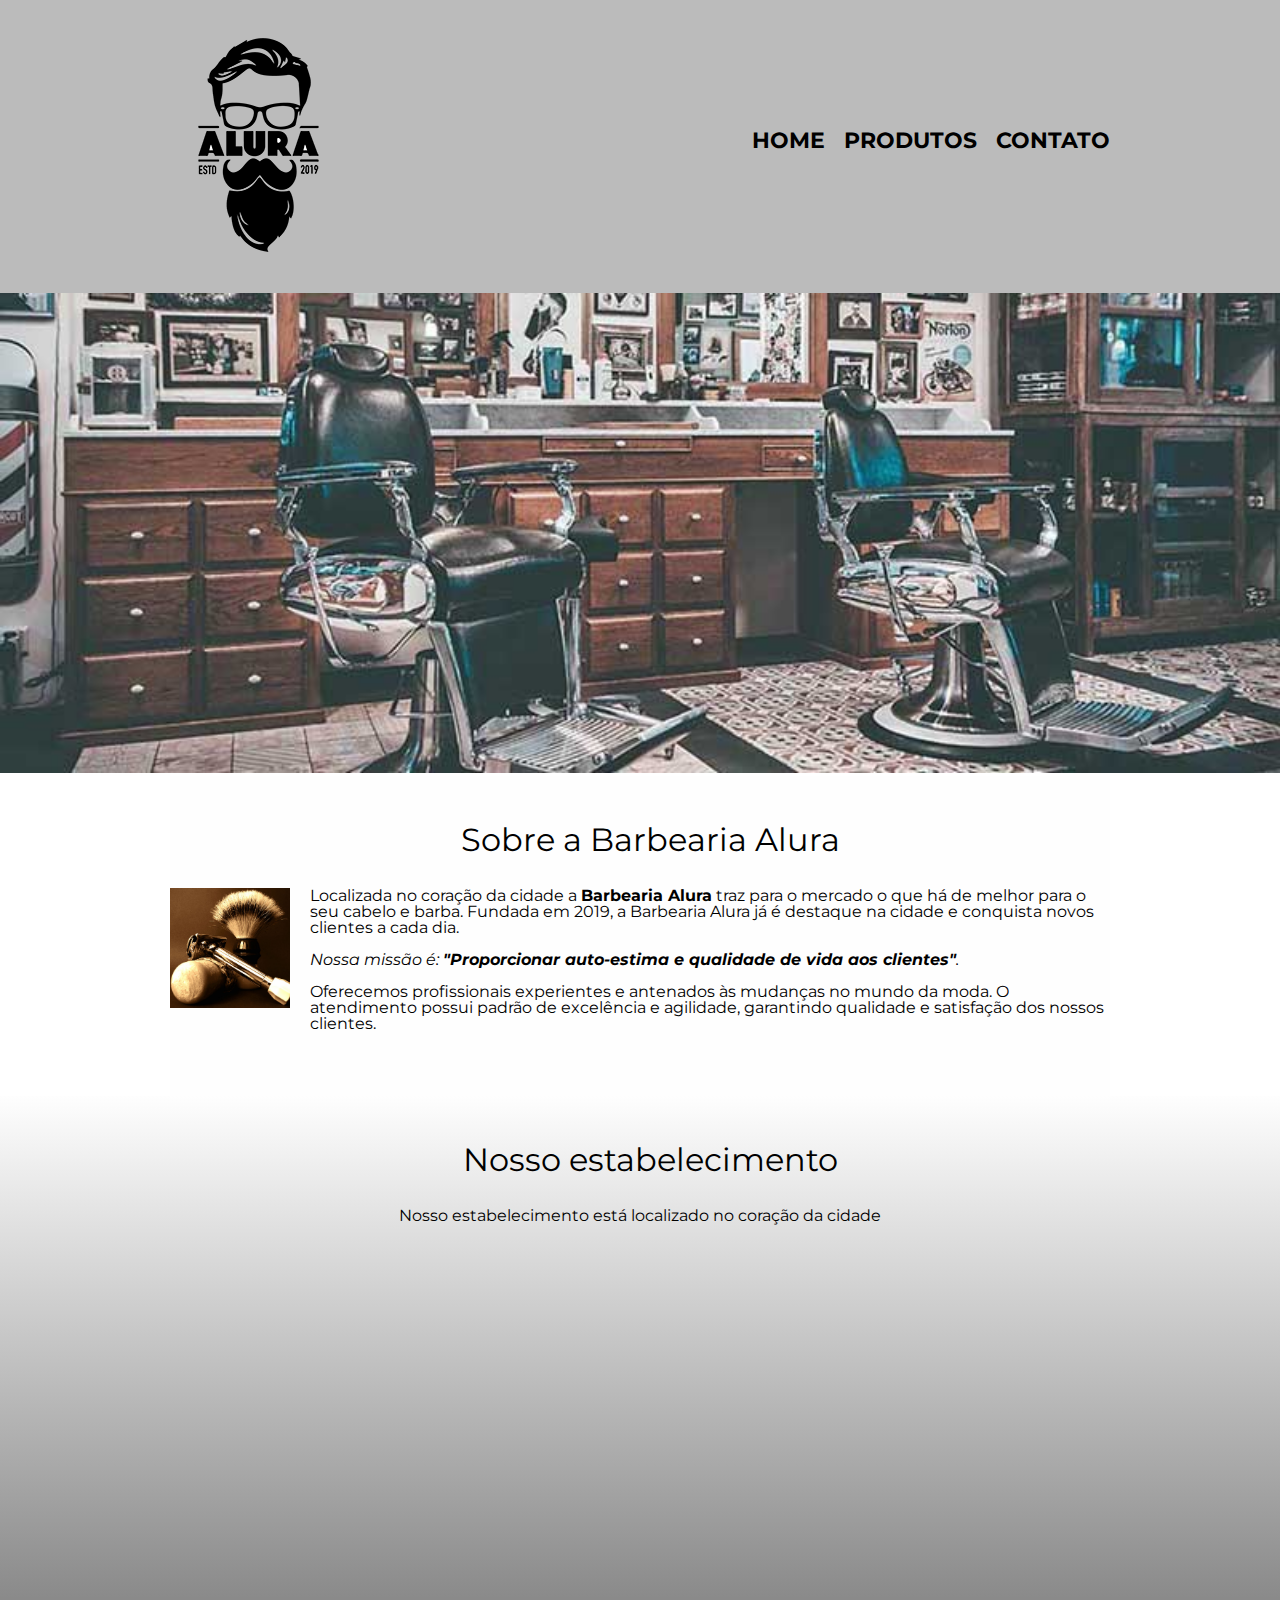
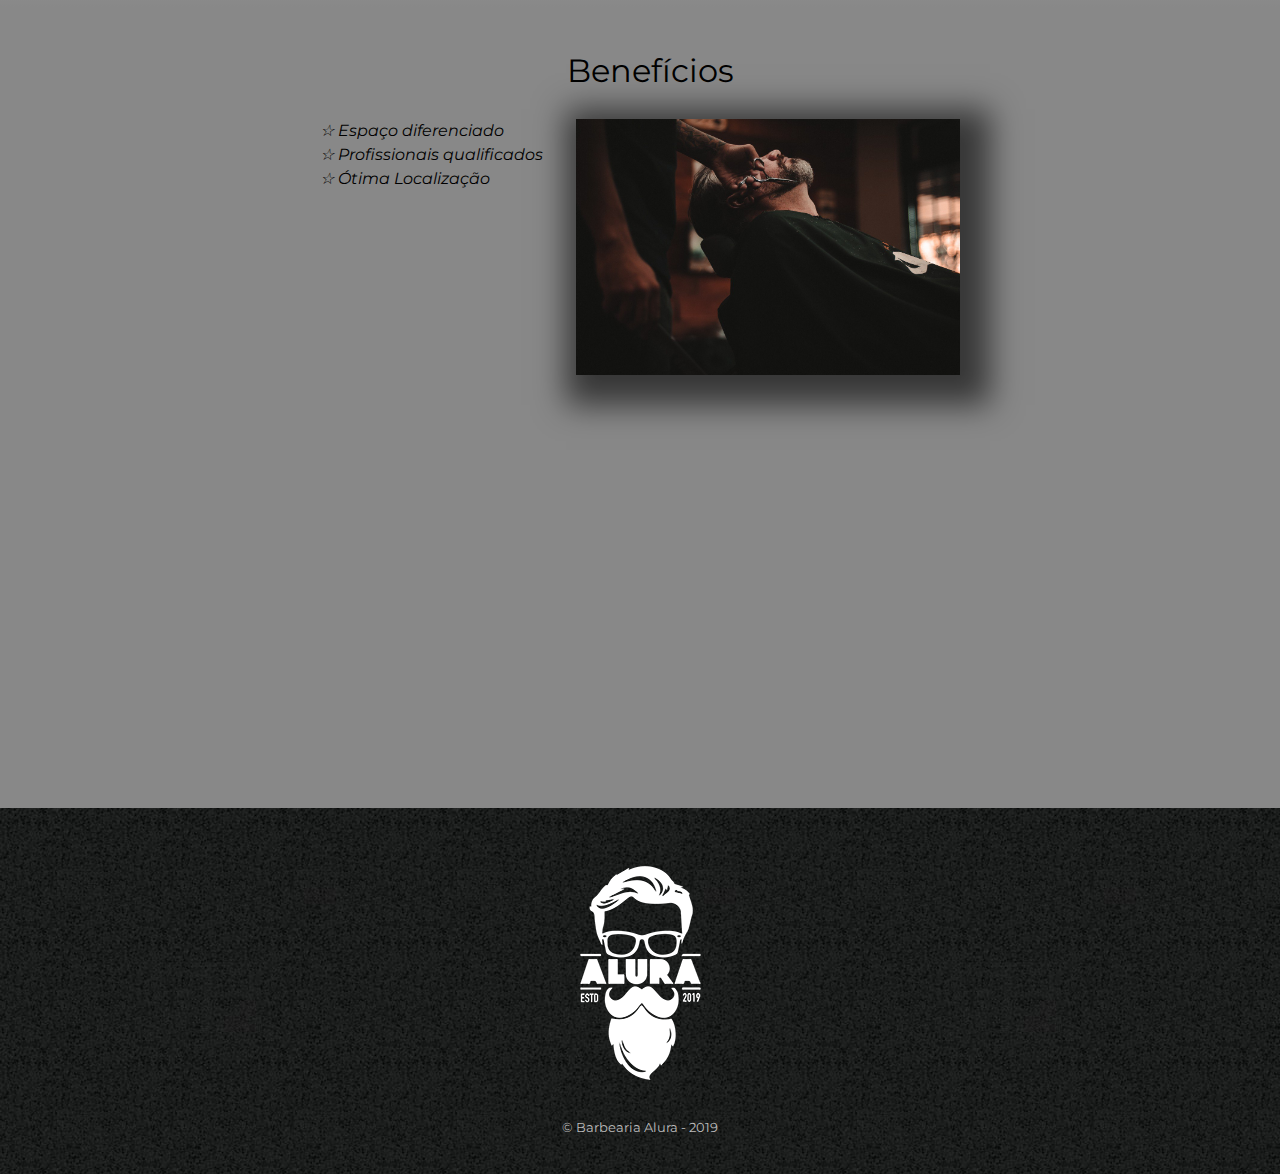
<file: index.html>
<!DOCTYPE html>
<html lang="pt-br">

<head>
    <meta charset="UTF-8">
    <meta http-equiv="X-UA-Compatible" content="IE=edge">
    <meta name="viewport" content="width=device-width, initial-scale=1.0">

    <link rel="stylesheet" href="reset.css">
    <link rel="stylesheet" href="produtos.css">
    <link rel="stylesheet" href="style.css">

    <title>Barbearia Alura</title>
</head>

<body>
    <header>
        <div class="caixa">
            <h1><img src="src\logo.png" alt="Logo da Barbearia Alura"></h1>

            <nav>
                <ul>
                    <li><a href="index.html">Home</a></li>
                    <li><a href="produtos.html">Produtos</a></li>
                    <li><a href="contato.html">Contato</a></li>
                    <link rel="preconnect" href="https://fonts.googleapis.com">
                    <link rel="preconnect" href="https://fonts.gstatic.com" crossorigin>
                    <link href="https://fonts.googleapis.com/css2?family=Montserrat&display=swap" rel="stylesheet">
                </ul>
            </nav>
        </div>
    </header>

    <img class="banner" src="src\banner.jpg" alt="">

    <main>
        <section class="principal">
            <h2 class="titulo-principal">Sobre a Barbearia Alura</h2>

            <img class="utensilios" src="src\utensilios.jpg" alt="Utensilios de barbeiro">

            <p>Localizada no coração da cidade a <strong>Barbearia Alura</strong> traz para o mercado o que há de melhor
                para o
                seu cabelo e barba.
                Fundada em 2019, a Barbearia Alura já é destaque na cidade e conquista novos clientes a cada dia.</p>

            <p id="missao"><em>Nossa missão é: <strong>"Proporcionar auto-estima e qualidade de vida aos
                        clientes"</strong>.</em></p>

            <p>Oferecemos profissionais experientes e antenados às mudanças no mundo da moda.
                O atendimento possui padrão de excelência e agilidade, garantindo qualidade e satisfação dos nossos
                clientes.
            </p>

        </section>

        <section class="mapa">
            <h3 class="titulo-principal">Nosso estabelecimento</h3>
            <p>Nosso estabelecimento está localizado no coração da cidade</p>

            <div class="mapa-conteudo">
                <iframe
                    src="https://www.google.com/maps/embed?pb=!1m18!1m12!1m3!1d29251.587685694838!2d-46.64997416044926!3d-23.588244300000003!2m3!1f0!2f0!3f0!3m2!1i1024!2i768!4f13.1!3m3!1m2!1s0x94ce5a2b2ed7f3a1%3A0xab35da2f5ca62674!2sCaelum%20-%20Escola%20de%20Tecnologia!5e0!3m2!1spt-BR!2sbr!4v1634520878100!5m2!1spt-BR!2sbr"
                    width="100%" height="300" style="border:0;" allowfullscreen="" loading="lazy">
                </iframe>
            </div>
        </section>

        <section class="beneficios">
            <h3 class="titulo-principal">Benefícios</h3>

            <div class="conteudo-beneficios">
                <ul class="lista-beneficios">
                    <li class="itens">Espaço diferenciado</li>
                    <li class="itens">Profissionais qualificados</li>
                    <li class="itens">Ótima Localização</li>
                </ul><img class="imagem-beneficios" src="src\beneficios.jpg" alt="">
            </div>

            <div class="video">
                <iframe width="100%" height="315" src="https://www.youtube.com/embed/wcVVXUV0YUY" frameborder="0"
                    allow="accelerometer; autoplay; encrypted-media; gyroscope; picture-in-picture" allowfullscreen>
                </iframe>
            </div>
        </section>
    </main>

    <footer>
        <img src="src\logo-branco.png" alt="Logo da Barbearia Alura">
        <p class="copyright">&copy Barbearia Alura - 2019</p>
    </footer>
</body>

</html>
</file>
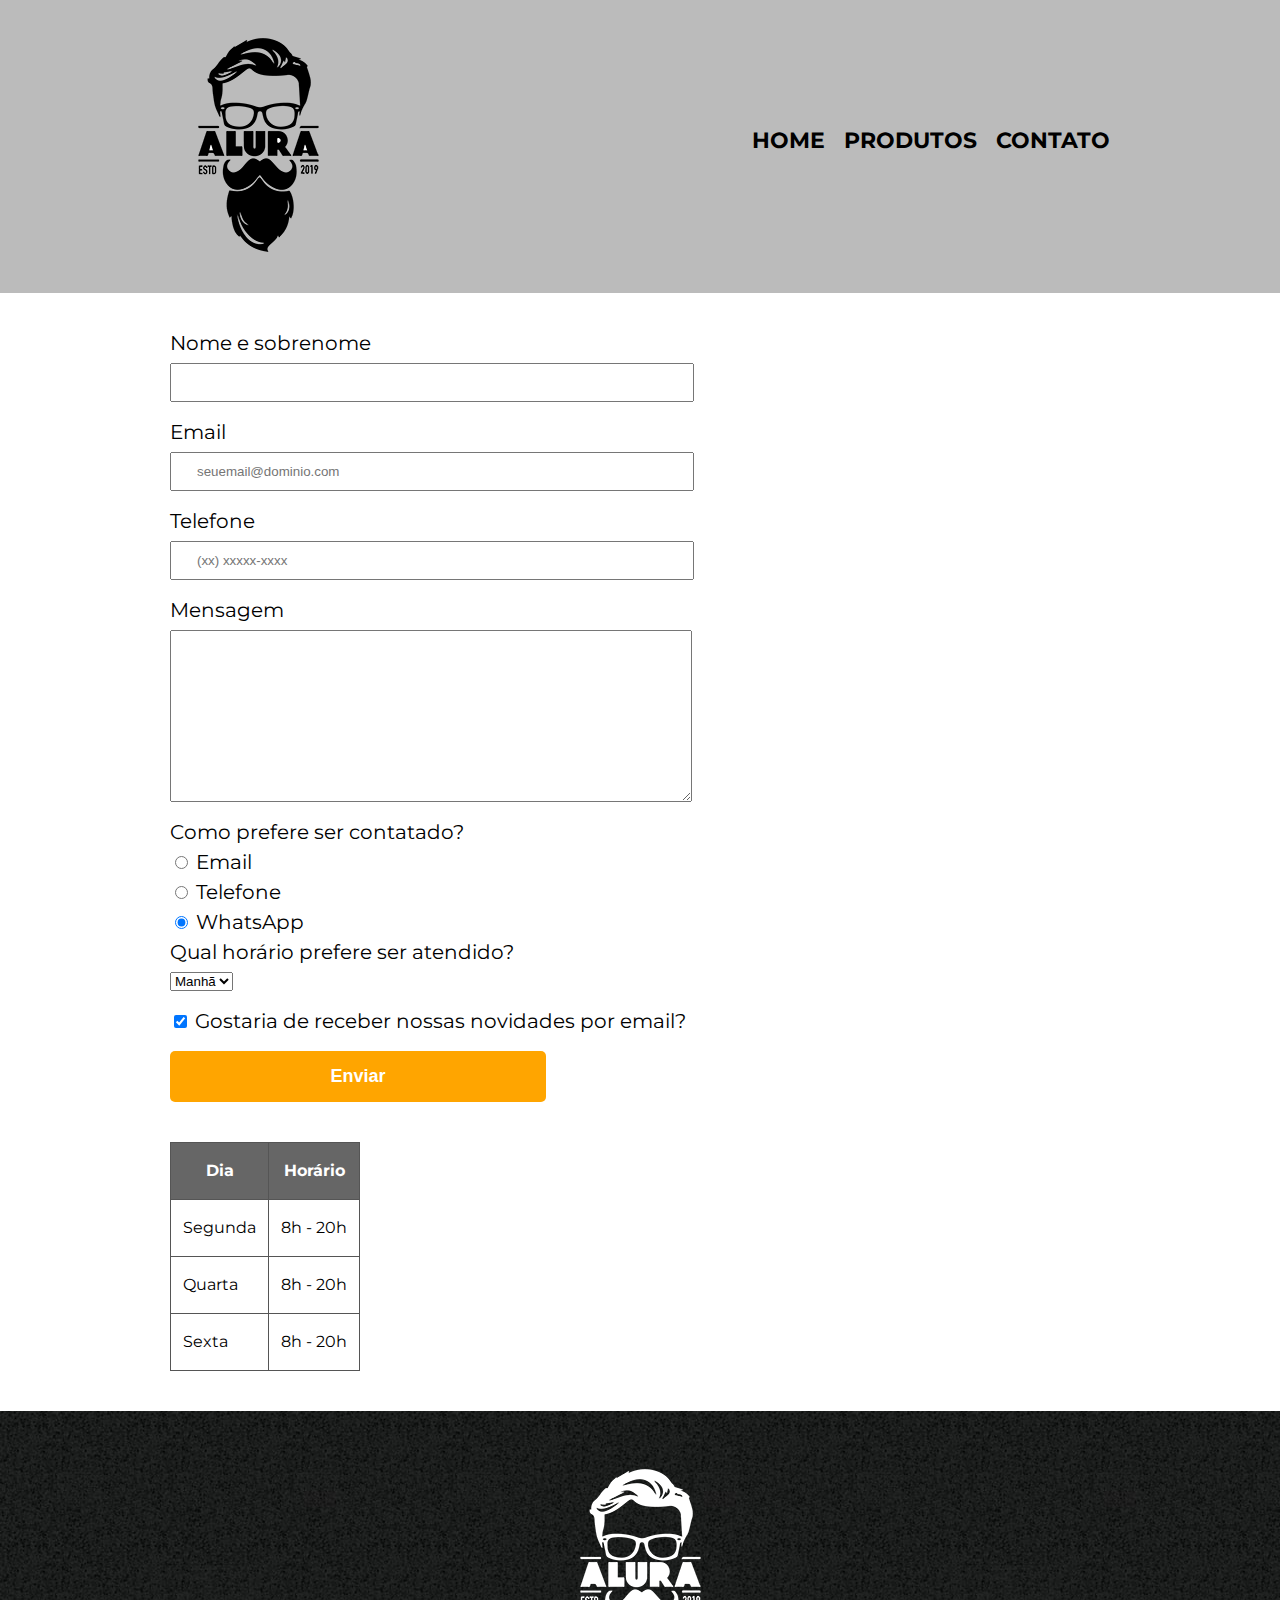
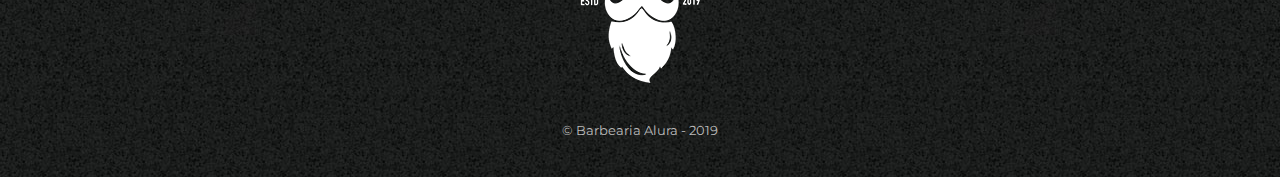
<file: contato.html>
<!DOCTYPE html>
<html lang="pt-br">

<head>
    <meta charset="UTF-8">
    <meta http-equiv="X-UA-Compatible" content="IE=edge">
    <meta name="viewport" content="width=device-width, initial-scale=1.0">

    <link rel="stylesheet" href="reset.css">
    <link rel="stylesheet" href="produtos.css">
    <link rel="stylesheet" href="contato.css">

    <title>Contato - Barbearia Alura</title>
</head>

<body>
    <header>
        <div class="caixa">
            <h1><img src="src\logo.png" alt="Logo da Barbearia Alura"></h1>

            <nav>
                <ul>
                    <li><a href="index.html">Home</a></li>
                    <li><a href="produtos.html">Produtos</a></li>
                    <li><a href="contato.html">Contato</a></li>
                    <link rel="preconnect" href="https://fonts.googleapis.com">
                    <link rel="preconnect" href="https://fonts.gstatic.com" crossorigin>
                    <link href="https://fonts.googleapis.com/css2?family=Montserrat&display=swap" rel="stylesheet">
                </ul>
            </nav>
        </div>
    </header>

    <main>
        <div>
            <form action="">
                <label for="nomesobrenome">Nome e sobrenome</label>
                <input type="text" id="nomesobrenome" class="input-padrao" required>

                <label for="email">Email</label>
                <input type="email" name="" id="email" class="input-padrao" required placeholder="seuemail@dominio.com">

                <label for="telefone">Telefone</label>
                <input type="tel" name="" id="telefone" class="input-padrao" required placeholder="(xx) xxxxx-xxxx">

                <label for="mensagem">Mensagem</label>
                <textarea name="" id="mensagem" cols="70" rows="10" class="input-padrao" required></textarea>

                <fieldset>
                    <legend>Como prefere ser contatado?</legend>
                    <label for="radio-email"><input type="radio" name="contato" value="email" id="radio-email">
                        Email
                    </label>

                    <label for="radio-telefone"><input type="radio" name="contato" value="telefone" id="radio-telefone">
                        Telefone
                    </label>

                    <label for="radio-whatsapp"><input type="radio" name="contato" value="whatsapp" id="radio-whatsapp"
                            checked>
                        WhatsApp
                    </label>

                </fieldset>

                <fieldset>
                    <legend>Qual horário prefere ser atendido?</legend>
                    <select name="" id="">
                        <option value="">Manhã</option>
                        <option value="">Tarde</option>
                        <option value="">Noite</option>
                    </select>
                </fieldset>

                <label for="novidades-email" class="checkbox">
                    <input type="checkbox" name="" id="novidades-email" checked>
                    Gostaria de receber nossas novidades por email?
                </label>

                <input type="submit" value="Enviar" class="enviar">
            </form>
        </div>

        <table>
            <thead>
                <tr>
                    <th>Dia</th>
                    <th>Horário</th>
                </tr>
            </thead>

            <tbody>
                <tr>
                    <td>Segunda</td>
                    <td>8h - 20h</td>
                </tr>

                <tr>
                    <td>Quarta</td>
                    <td>8h - 20h</td>
                </tr>

                <tr>
                    <td>Sexta</td>
                    <td>8h - 20h</td>
                </tr>
            </tbody>
        </table>
    </main>

    <footer>
        <img src="src\logo-branco.png" alt="Logo da Barbearia Alura">
        <p class="copyright">&copy Barbearia Alura - 2019</p>
    </footer>
</body>

</html>
</file>
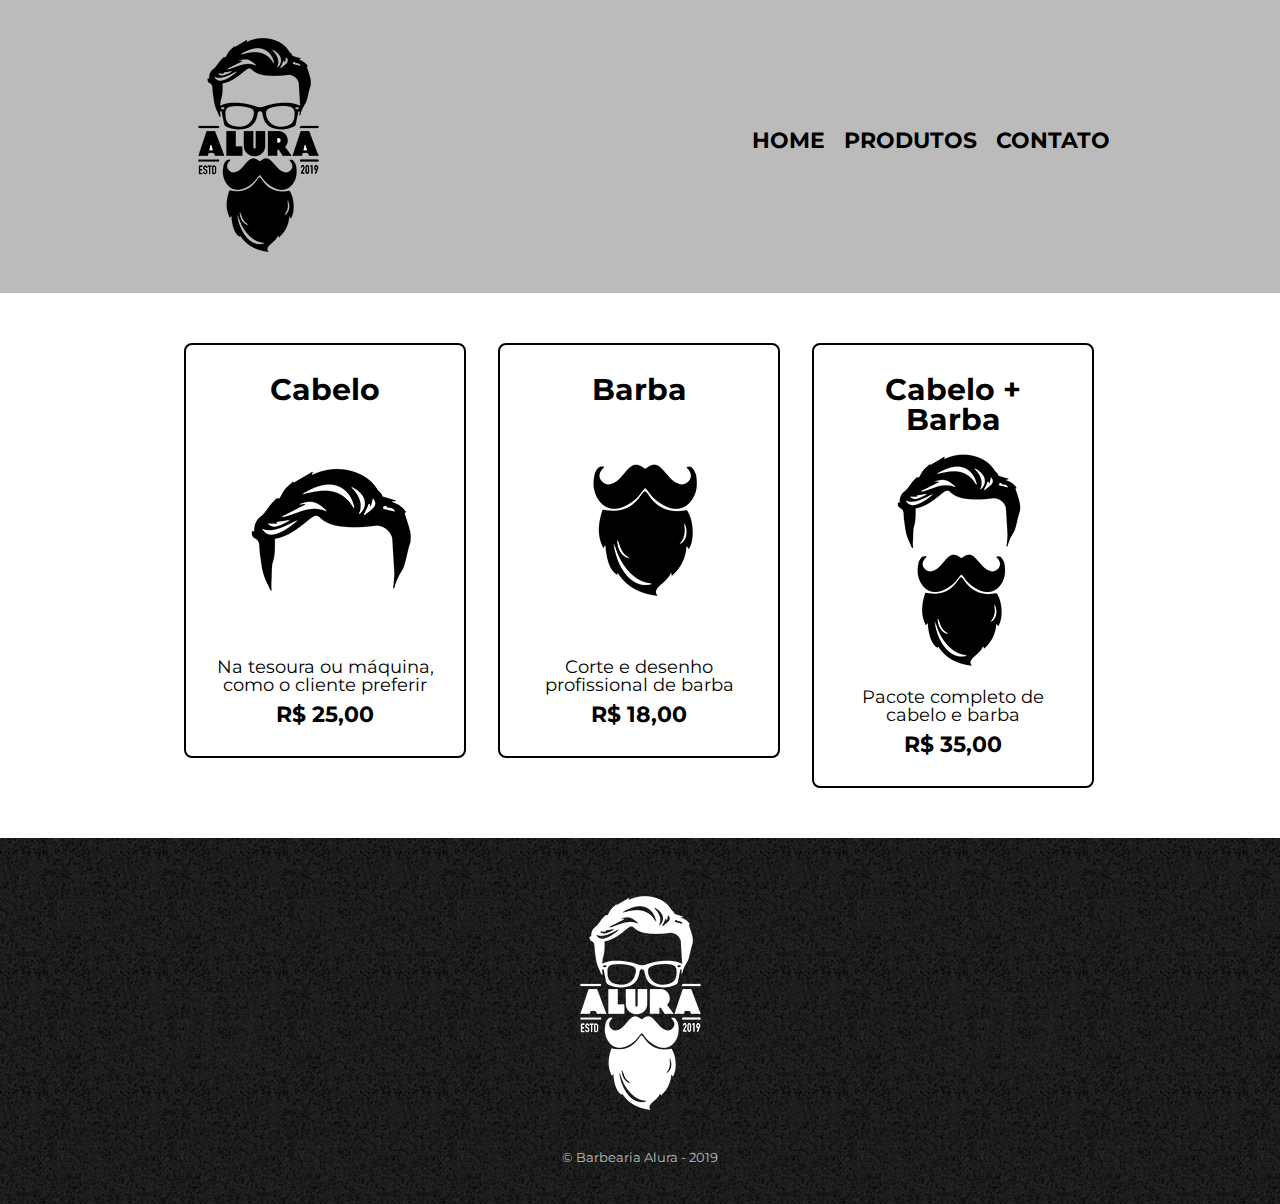
<file: produtos.html>
<!DOCTYPE html>
<html lang="pt-br">

<head>
    <meta charset="UTF-8">
    <meta http-equiv="X-UA-Compatible" content="IE=edge">
    <meta name="viewport" content="width=device-width, initial-scale=1.0">

    <link rel="stylesheet" href="reset.css">
    <link rel="stylesheet" href="produtos.css">
    <link rel="preconnect" href="https://fonts.googleapis.com">
    <link rel="preconnect" href="https://fonts.gstatic.com" crossorigin>
    <link href="https://fonts.googleapis.com/css2?family=Montserrat&display=swap" rel="stylesheet">

    <title>Produtos - Barbearia Alura</title>
</head>

<body>
    <header>
        <div class="caixa">
            <h1><img src="src\logo.png" alt=""></h1>

            <nav>
                <ul>
                    <li><a href="index.html">Home</a></li>
                    <li><a href="produtos.html">Produtos</a></li>
                    <li><a href="contato.html">Contato</a></li>
                </ul>
            </nav>
        </div>
    </header>

    <main>
        <ul class="produtos">
            <li>
                <h2>Cabelo</h2>
                <img src="src\cabelo.jpg" alt="">
                <p class="produto-descricao">Na tesoura ou máquina, como o cliente preferir</p>
                <p class="preco-produtos">R$ 25,00</p>
            </li>
            <li>
                <h2>Barba</h2>
                <img src="src\barba.jpg" alt="">
                <p class="produto-descricao">Corte e desenho profissional de barba</p>
                <p class="preco-produtos">R$ 18,00</p>
            </li>
            <li>
                <h2>Cabelo + Barba</h2>
                <img src="src\cabelo+barba.jpg" alt="">
                <p class="produto-descricao">Pacote completo de cabelo e barba</p>
                <p class="preco-produtos">R$ 35,00</p>
            </li>
        </ul>
    </main>

    <footer>
        <img src="src\logo-branco.png" alt="">
        <p class="copyright">&copy Barbearia Alura - 2019</p>
    </footer>
</body>

</html>
</file>
<file: produtos.css>
body {
    font-family: 'Montserrat', sans-serif;
}

header {
    background-color: #BBBBBB;
    padding: 20px 0;
}

.caixa {
    position: relative;
    width: 940px;
    margin: 0 auto;
}

nav {
    position:absolute;
    top: 110px;
    right: 0;
}

nav li {
    display: inline;
    margin-left: 15px;
}

nav a {
    text-transform: uppercase;
    color: #000000;
    text-decoration: none;
    font-size: 22px;
    font-weight: bold;
}

nav a:hover {
    color: #C78C19;
    text-decoration: underline;
}

.produtos {
    width: 940px;
    margin: 0 auto;
    padding: 50px 0;
}

.produtos li {
    display: inline-block;
    text-align: center;
    width: 30%;
    vertical-align: top;
    margin: 0 1.5%;

    padding: 30px 20px;
    box-sizing: border-box;

    border: 2px solid #000000;
    border-radius: 8px;
}

.produtos li:hover {
    border-color: #C78C19;
    transition: 1s all;
    transform: scale(1.1);
}

/* .produtos li:hover h2 {
    font-size: 32px;
} */

.produtos li:active {
    border-color: fuchsia;
}

.produtos h2 {
    font-size: 30px;
    font-weight: bold;
}

.produto-descricao {
    font-size: 18px;
    /* padding: 30px 20px; */
}

.preco-produtos {
    font-size: 22px;
    font-weight: bold;
    margin: 10px 0 0;
}

footer {
    text-align: center;
    background: url("src/bg.jpg");
    padding: 40px 0;
}

.copyright {
    color: #BBBBBB;
    font-size: 13px;
    margin: 20px 0 0;
}

@media screen and (max-width: 480px) {
    .caixa {
        width: auto;
    }

    h1 {
        text-align: center;
    }

    nav {
        position: static;
    }

    .produtos {
        width: auto;
        margin: 0 auto;
    }

    .produtos li {
        display: block;
        width: 300px;
        margin: 0 auto;
        height: 400px;
        flex: 1;
    }

    .produtos ul {
        margin: 8px 0;
    }
}
</file>
<file: style.css>
body {
    font-family: 'Montserrat', sans-serif;
}

.banner {
    width: 100%;
}

.titulo-principal {
    padding-left: 20px;
}

.principal {
    background-color: #FEFEFE;
    padding: 3em 0;
    width: 940px;
    margin: 0 auto;
}

.principal p {
    margin: 0 0 1em;
}

.principal strong {
    font-weight: bold;
}

.principal em {
    font-style: italic;
}

.titulo-principal {
    text-align: center;
    font-size: 2em;
    margin: 0 0 1em;
    clear: left; 
}

.utensilios {
    width: 120px;
    float: left;
    margin: 0 20px 20px 0;
}

.mapa {
    padding: 3em 0;
    background: linear-gradient(#FEFEFE, #888888);
}

.mapa p {
    margin: 0 0 2em;
    text-align: center;
}

.mapa-conteudo {
    width: 940px;
    margin: 0 auto;
}

.beneficios {
    background-color: #888888;
    padding: 3em 0;
}

.conteudo-beneficios {
    width: 640px;
    margin: 0 auto;
}

.lista-beneficios {
    width: 40%;
    display: inline-block;
    vertical-align: top;
}

/* ul {
    display: inline-block;
    vertical-align: top;
    width: 20%;
    margin-right: 15%;
} */

.itens {
    font-style: italic;
    line-height: 1.5;
}

.itens:before {
    content: "☆ ";
}

.imagem-beneficios {
    width: 60%;
    box-shadow: 10px 10px 30px 20px rgba(0, 0, 0, 0.6);
}

.video {
    width: 560px;
    margin: 2em auto;
}

@media screen and (max-width: 480px) {
    .caixa, .principal, .conteudo-beneficios, .mapa-conteudo, .video{
        width: auto;
    }

    h1 {
        text-align: center;
    }
    
    nav {
        position: static;
    }

    .lista-beneficios, .imagem-beneficios {
        width: 100%;
    }

    .lista-beneficios {
        margin: 20px;
    }
}
</file>
<file: contato.css>
body {
    font-family: 'Montserrat', sans-serif;
}

main {
    width: 940px;
    margin: 0 auto;
}

form {
    margin: 40px 0;
}

form label, form legend {
    display: block;
    font-size: 20px;
    margin: 0 0 10px;
}

.input-padrao {
    display: block;
    margin: 0 0 20px;
    padding: 10px 25px;
    width: 50%;
}

.checkbox {
    margin: 20px 0;
}

.enviar {
    width: 40%;
    padding: 15px 0;
    background: orange;
    color: white;
    font-weight: bold;
    font-size: 18px;

    border: none;
    border-radius: 5px;
    cursor: pointer;
    transition: 1s all;
}

.enviar:hover {
    background: darkorange;
    transform: scale(0.9);
}

table {
    margin: 20px 0 40px;
    border: 1px solid #555555;
}

thead {
    background: #666666;
    color: white;
    font-weight: bold;
}

td, th {
    border: 1px solid #555555;
    padding: 20px 12px;
}

@media screen and(max-width: 480px) {

    .caixa {
        width: auto;
    }

    h1 {
        text-align: center;
    }
    
    nav {
        position: static;
    }

    main {
        max-width: 480px;
        margin: 0 auto;
    }
}
</file>
